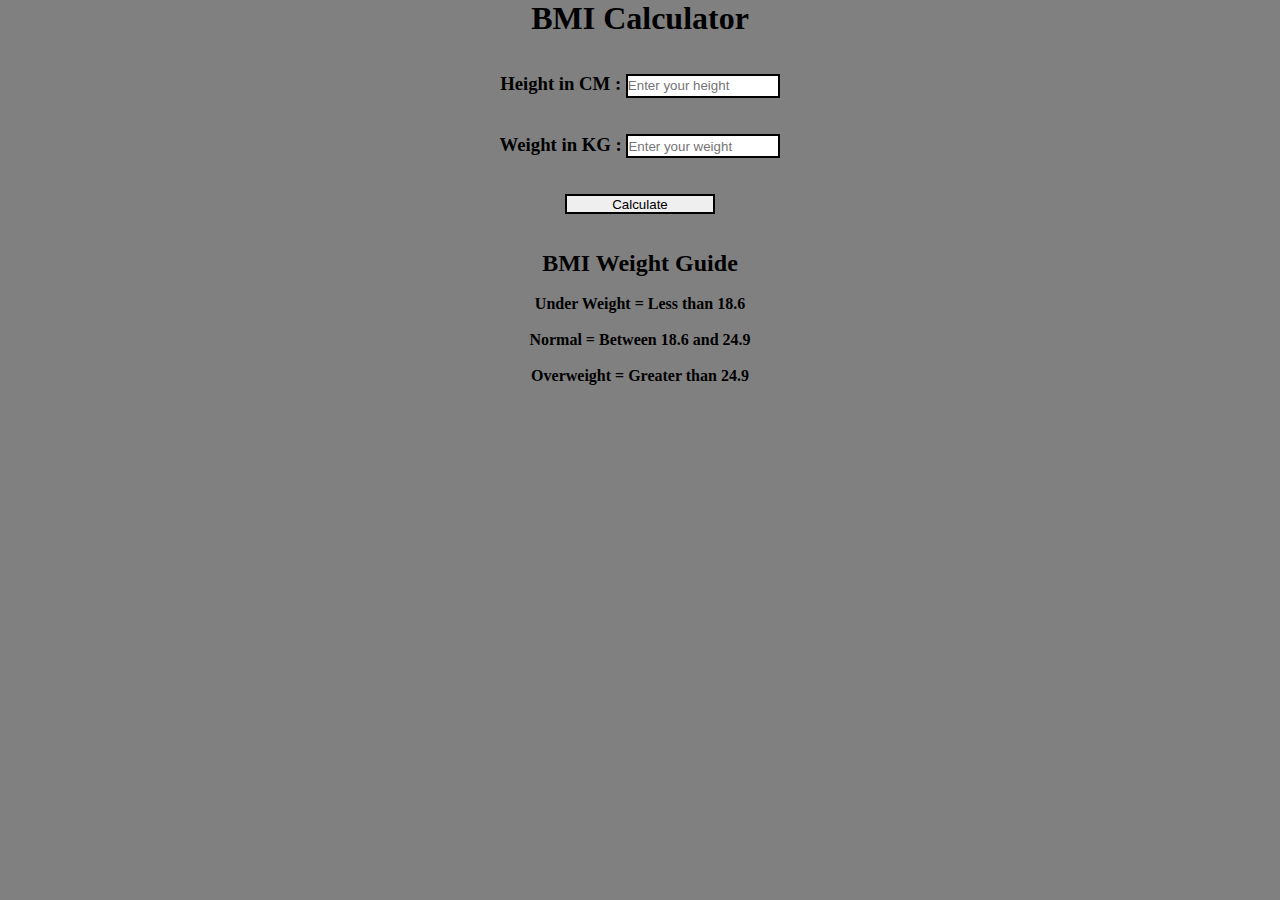
<file: bmi calculator/index.html>
<!DOCTYPE html>
<html lang="en">
<head>
    <meta charset="UTF-8">
    <meta name="viewport" content="width=device-width, initial-scale=1.0">
    <title>BMI Calculator</title>
    <link rel="stylesheet" href="style.css">
</head>
<body>
    <div class="container">
    <h1>BMI Calculator</h1><br><br>
    <form>
        <h3>Height in CM : </h3>
        <input type="text" placeholder="Enter your height" id="height"><br><br><br>
        <h3>Weight in KG : </h3>
        <input type="text" placeholder="Enter your weight" id="weight"><br><br><br>
        <input type="submit" value="Calculate" id="submit"><br><br>
        <div id="results"></div><br>
        <div id="weight-guide">
        <h2>BMI Weight Guide</h2><br>
        <h4>Under Weight = Less than 18.6</h4><br>
        <h4>Normal = Between 18.6 and 24.9</h4><br>
        <h4>Overweight = Greater than 24.9</h4>
        </div>
    </form>
    </div>
    <script src="script.js"></script>
</body>
</html>
</file>
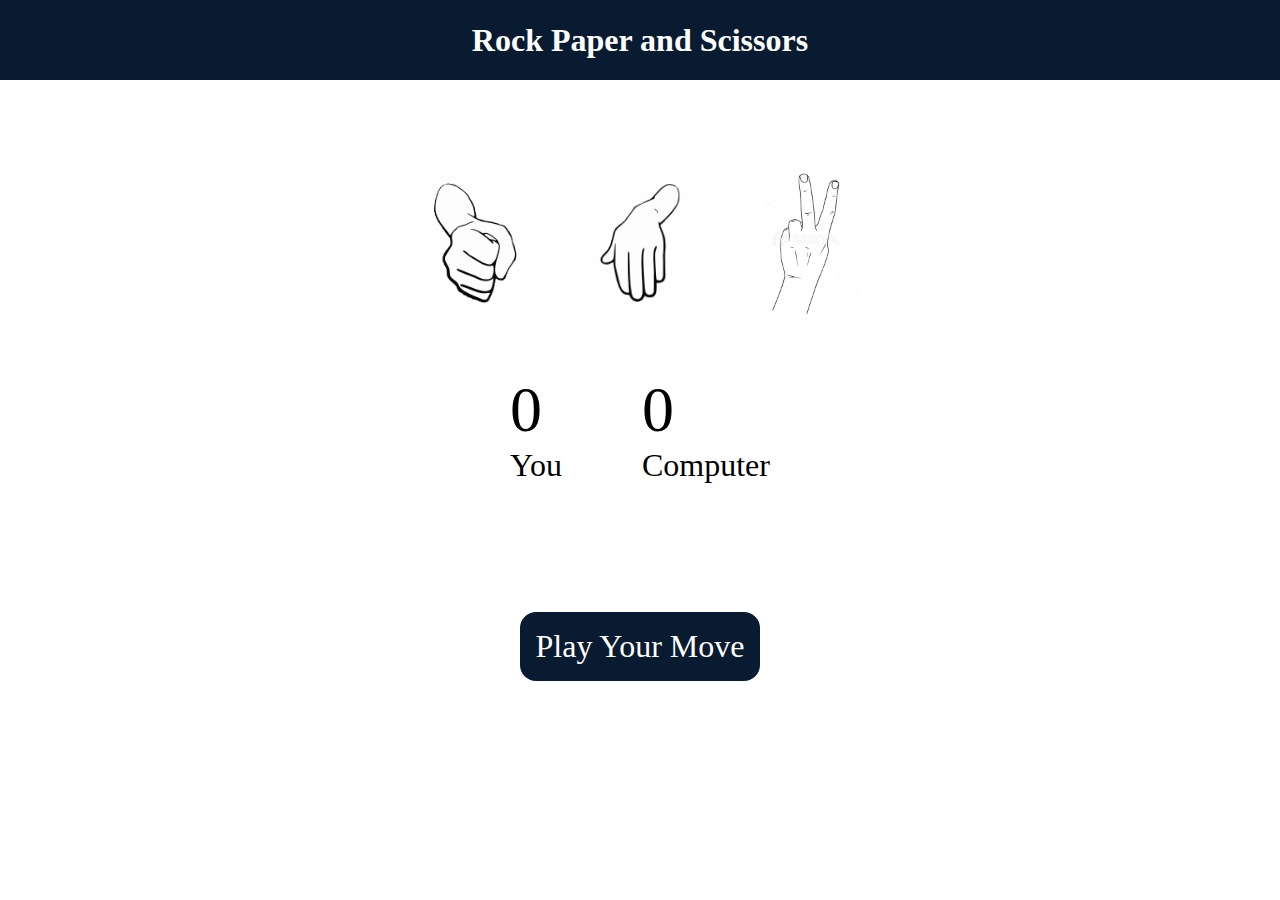
<file: rock paper scissors/index.html>
<!DOCTYPE html>
<html lang="en">
<head>
    <meta charset="UTF-8">
    <meta name="viewport" content="width=device-width, initial-scale=1.0">
    <title>Rock Paper and Scissors</title>
    <link rel="stylesheet" href="style.css">
</head>
<body>
    <h1>Rock Paper and Scissors</h1>
    <div class="choices">
        <div class="choice" id="rock">
            <img src="rock.png" alt="rock">
        </div>
        <div class="choice" id="paper">
            <img src="paper.png" alt="paper">
        </div>
        <div class="choice" id="scissors">
            <img src="scissor.png" alt="Scissors">
        </div>
    </div>

    <div class="score-board">
        <div class="score">
            <p id="user">0</p>
            <p>You</p>
        </div>
        <div class="score">
            <p id="comp">0</p>
            <p>Computer</p>
        </div>
    </div>

        <div class="msg-container">
            <p id="msg">Play Your Move</p>
        
    </div>
    <script src="script.js"></script>
     
</body>
</html>
</file>
<file: bmi calculator/style.css>
*{
    padding: 0px;
    margin: 0px;
    color: black;
}
#results{
    color: white;
    font-size: 2rem;
}
h3{
    display: inline;
}
body{
    background-color: grey;
    text-align: center;
}
input {
    border: 2px solid black;
    height: 20px;
    width: 150px;
}
button{
    border: 2px solid black;
    border-radius: 5px;
    height: 20px;
    width: 150px;
}
</file>
<file: rock paper scissors/style.css>
*{
 margin: 0;
 padding: 0;
}

h1{
    background-color: #081b31;
    color: #fff;
    height: 5rem;
    line-height: 5rem;
    text-align: center;
}
.choices{
    display: flex;
    justify-content: center;
    align-items: center;
    margin-top: 5rem;
}

.choice{
    height: 165px;
    width: 165px;
    display: flex;
    justify-content: center;
    align-items: center;
    border-radius: 50%;
}

.choice:hover{
    cursor: pointer;
    background-color: #081b31;
}

img{
    height: 150px;
    width: 150px;
    object-fit: cover;
    border-radius: 50%;
}

.score-board{
    display: flex;
    align-items: center;
    justify-content: center;
    font-size: 2rem;
    margin-top: 3rem;
    gap: 5rem
}
#user , #comp
{
    font-size: 4rem;
}

.msg-container{
    margin-top: 3rem;
    display: flex;
    justify-content: center;
}
#msg{
    background-color:#081b31;
    color: white;
    margin-top: 5rem;
    font-size: 2rem;
     display: inline;
     padding: 1rem;
     border-radius: 1rem;
     cursor: pointer;
}
</file>
